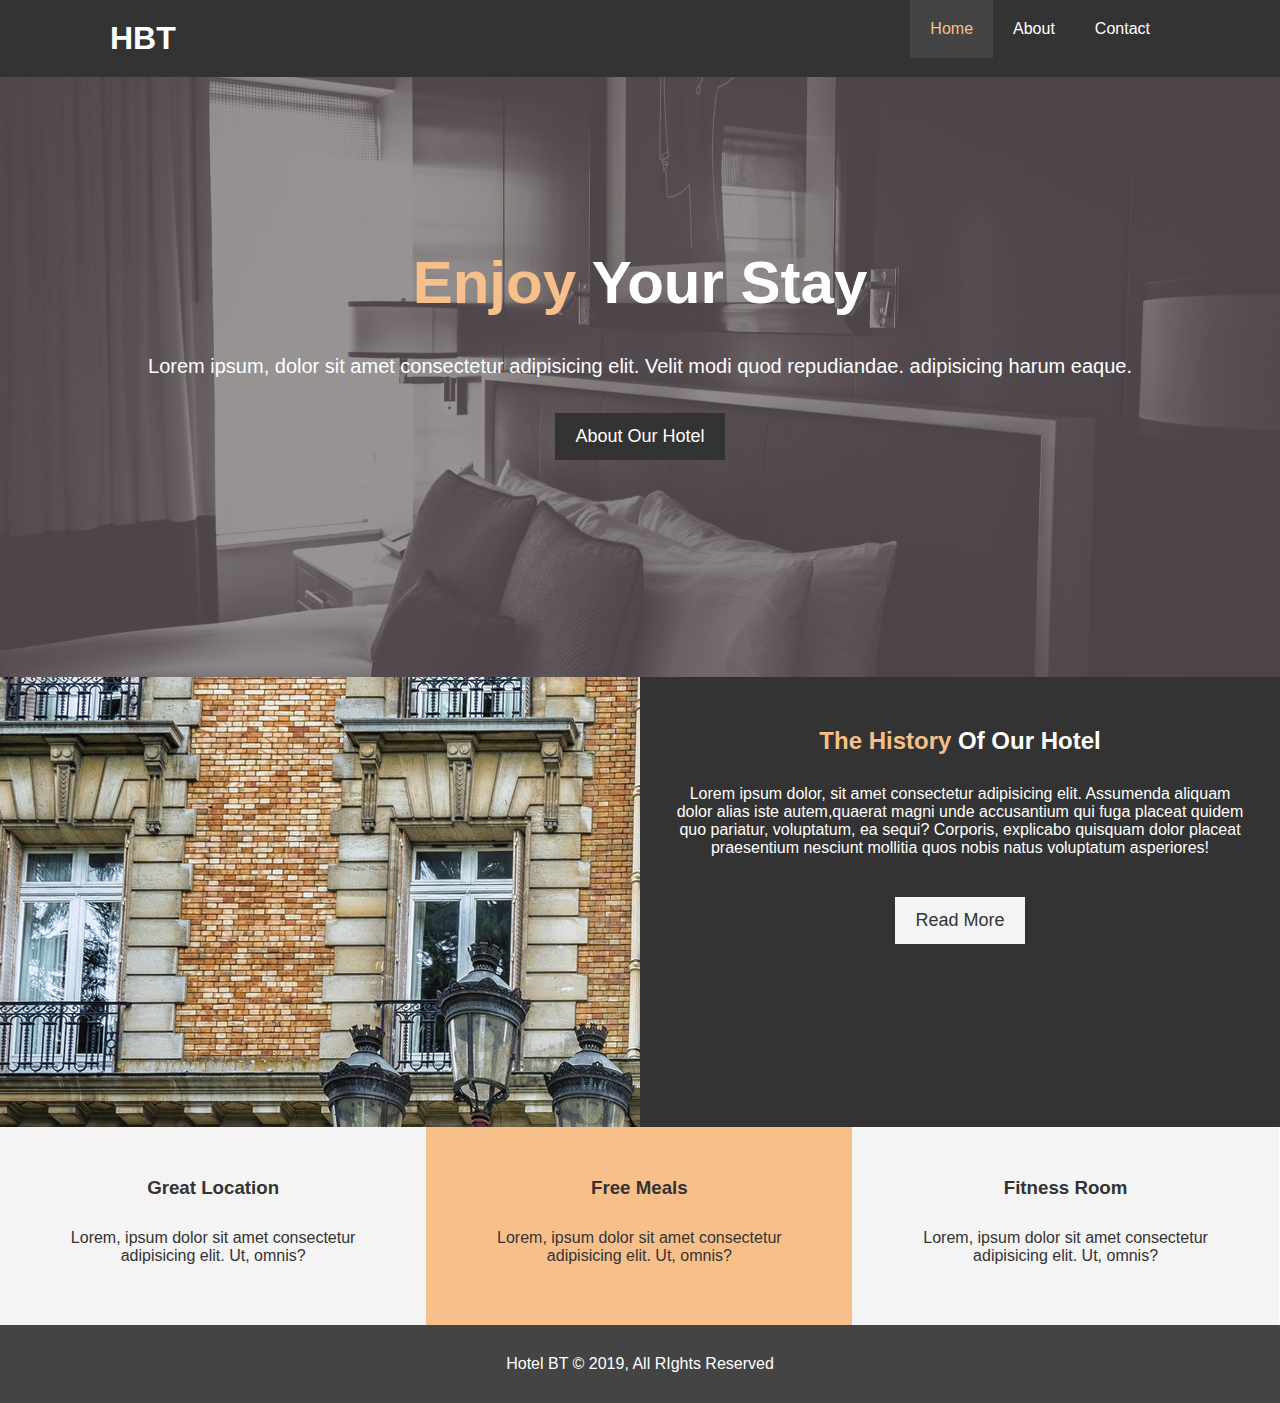
<file: index.html>
<!DOCTYPE html>
<html lang="en">

<head>
    <meta charset="UTF-8">
    <meta name="viewport" content="width=device-width, initial-scale=1.0">
    <meta http-equiv="X-UA-Compatible" content="ie-=edge">
    <meta name="description" content="Welvomr to the most extraordinary hotel in Boston Mssachusetts">
    <meta name="keywords" content="hotel,boston hotel,new england hotel">
    <link rel="stylesheet" href="https://use.fontawesome.com/releases/v5.6.1/css/all.css"
        integrity="sha384-gfdkjb5BdAXd+lj+gudLWI+BXq4IuLW5IT+brZEZsLFm++aCMlF1V92rMkPaX4PP" crossorigin="anonymous">
    <link rel="stylesheet" href="css/style.css">
    <link rel="stylesheet" media="screen and (max-width:768px)" href="css/mobile.css">
    <title>Hotel BT | Welcome </title>
</head>

<body>
    <header>
        <nav id="navbar">
            <div class="container">
                <h1 class="logo"><a href="index.html"></a>HBT</h1>
                <ul>
                    <li><a class="current" href="index.html">Home</a></li>
                    <li><a href="about.html">About</a></li>
                    <li><a href="contact.html">Contact</a></li>
                </ul>
            </div>
        </nav>

        <div id="showcase">
            <div class="container">
                <div class="showcase-content">
                    <h1><span class="text-primary">Enjoy</span> Your Stay</h1>
                    <p class="lead">Lorem ipsum, dolor sit amet consectetur
                        adipisicing elit. Velit modi quod repudiandae.
                        adipisicing harum eaque.</p>
                    <a class="btn" href="about.html">About Our Hotel</a>
                </div>
            </div>
        </div>
    </header>
    <section id="home-info" class="bg-dark">
        <div class="info-img"></div>
        <div class="info-content">
            <h2><span class="text-primary">The History</span> Of Our Hotel</h2>
            <p>
                Lorem ipsum dolor, sit amet consectetur
                adipisicing elit. Assumenda
                aliquam dolor alias iste autem,quaerat
                magni unde accusantium qui
                fuga placeat quidem quo pariatur, voluptatum,
                ea sequi? Corporis,
                explicabo quisquam dolor placeat praesentium
                nesciunt mollitia quos
                nobis natus voluptatum asperiores!
            </p>
            <a href="about.html" class="btn btn-light">Read More</a>

        </div>
    </section>

    <section id="features">
        <div class="box bg-light">
            <i class="fas fa-hotel fa-3x"></i>
            <h3>Great Location</h3>
            <p>Lorem, ipsum dolor sit amet consectetur adipisicing
                elit. Ut, omnis?</p>
        </div>
        <div class="box bg-primary">
            <i class="fas fa-utensils fa-3x"></i>
            <h3>Free Meals</h3>
            <p>Lorem, ipsum dolor sit amet consectetur adipisicing
                elit. Ut, omnis?</p>
        </div>
        <div class="box bg-light">
            <i class="fas fa-dumbbell fa-3x"></i>
            <h3>Fitness Room</h3>
            <p>Lorem, ipsum dolor sit amet consectetur adipisicing
                elit. Ut, omnis?</p>
        </div>
    </section>
    <div class="clr"></div>
    <footer id="main-footer">
        <p>Hotel BT &copy 2019, All RIghts Reserved</p>
    </footer>
</body>

</html>
</file>
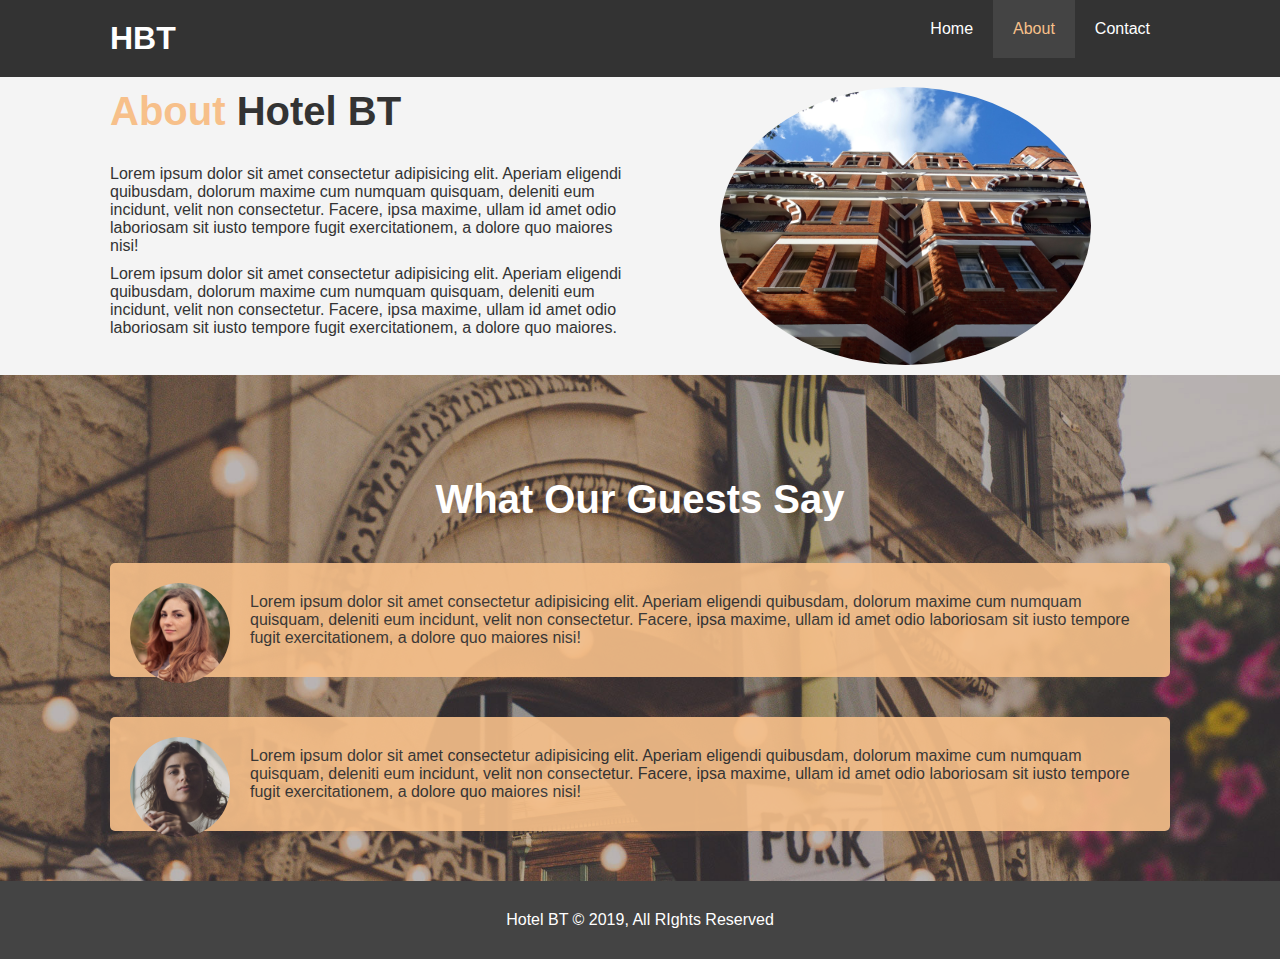
<file: about.html>
<!DOCTYPE html>
<html lang="en">

<head>
    <meta charset="UTF-8">
    <meta name="viewport" content="width=device-width, initial-scale=1.0">
    <meta http-equiv="X-UA-Compatible" content="ie-=edge">
    <meta name="description" content="Welcome to the most extraordinary hotel in Boston Mssachusetts">
    <meta name="keywords" content="hotel,boston hotel,new england hotel">
    <link rel="stylesheet" href="css/style.css">
    <link rel="stylesheet" media="screen and (max-width:768px)" href="css/mobile.css">
    <title>Hotel BT | Welcome </title>
</head>

<body>
    <header>
        <nav id="navbar">
            <div class="container">
                <h1 class="logo"><a href="index.html"></a>HBT</h1>
                <ul>
                    <li><a href="index.html">Home</a></li>
                    <li><a class="current" href="about.html">About</a></li>
                    <li><a href="contact.html">Contact</a></li>
                </ul>
            </div>
        </nav>

    </header>
    <section id="about-info" class="bg-light py-3">
        <div class="container">
            <div class="info-left">
                <h1 class="l-heading"><span class="text-primary">About</span>
                    Hotel BT</h1>
                <p>Lorem ipsum dolor sit amet consectetur adipisicing elit. Aperiam eligendi quibusdam, dolorum maxime
                    cum numquam
                    quisquam, deleniti eum incidunt, velit non consectetur. Facere, ipsa maxime, ullam id amet odio
                    laboriosam sit iusto
                    tempore fugit exercitationem, a dolore quo maiores nisi!</p>
                <p>Lorem ipsum dolor sit amet consectetur adipisicing elit. Aperiam eligendi quibusdam, dolorum maxime
                    cum numquam
                    quisquam, deleniti eum incidunt, velit non consectetur. Facere, ipsa maxime, ullam id amet odio
                    laboriosam sit iusto
                    tempore fugit exercitationem, a dolore quo maiores.</p>
            </div>
            <div class="info-right" alt="hotel">
                <img src="./img/photo-2.jpg" alt="hotel">
            </div>

        </div>
    </section>
    <div class="clr"></div>
    <section id="testimonials" class="py-3">
        <div class="container">
            <h2 class="l-heading">What Our Guests Say</h2>
            <div class="testimonial bg-primary">
                <img src="./img/person-1.jpg" alt="Samantha">
                <p>Lorem ipsum dolor sit amet consectetur adipisicing elit. Aperiam eligendi quibusdam, dolorum maxime
                    cum numquam
                    quisquam, deleniti eum incidunt, velit non consectetur. Facere, ipsa maxime, ullam id amet odio
                    laboriosam sit iusto
                    tempore fugit exercitationem, a dolore quo maiores nisi!</p>
            </div>
            <div class="testimonial bg-primary">
                <img src="./img/person-2.jpg" alt="Jen">
                <p>Lorem ipsum dolor sit amet consectetur adipisicing elit. Aperiam eligendi quibusdam, dolorum maxime
                    cum numquam
                    quisquam, deleniti eum incidunt, velit non consectetur. Facere, ipsa maxime, ullam id amet odio
                    laboriosam sit iusto
                    tempore fugit exercitationem, a dolore quo maiores nisi!</p>
            </div>
        </div>
    </section>

    <footer id="main-footer">
        <p>Hotel BT &copy 2019, All RIghts Reserved</p>
    </footer>
</body>

</html>
</file>
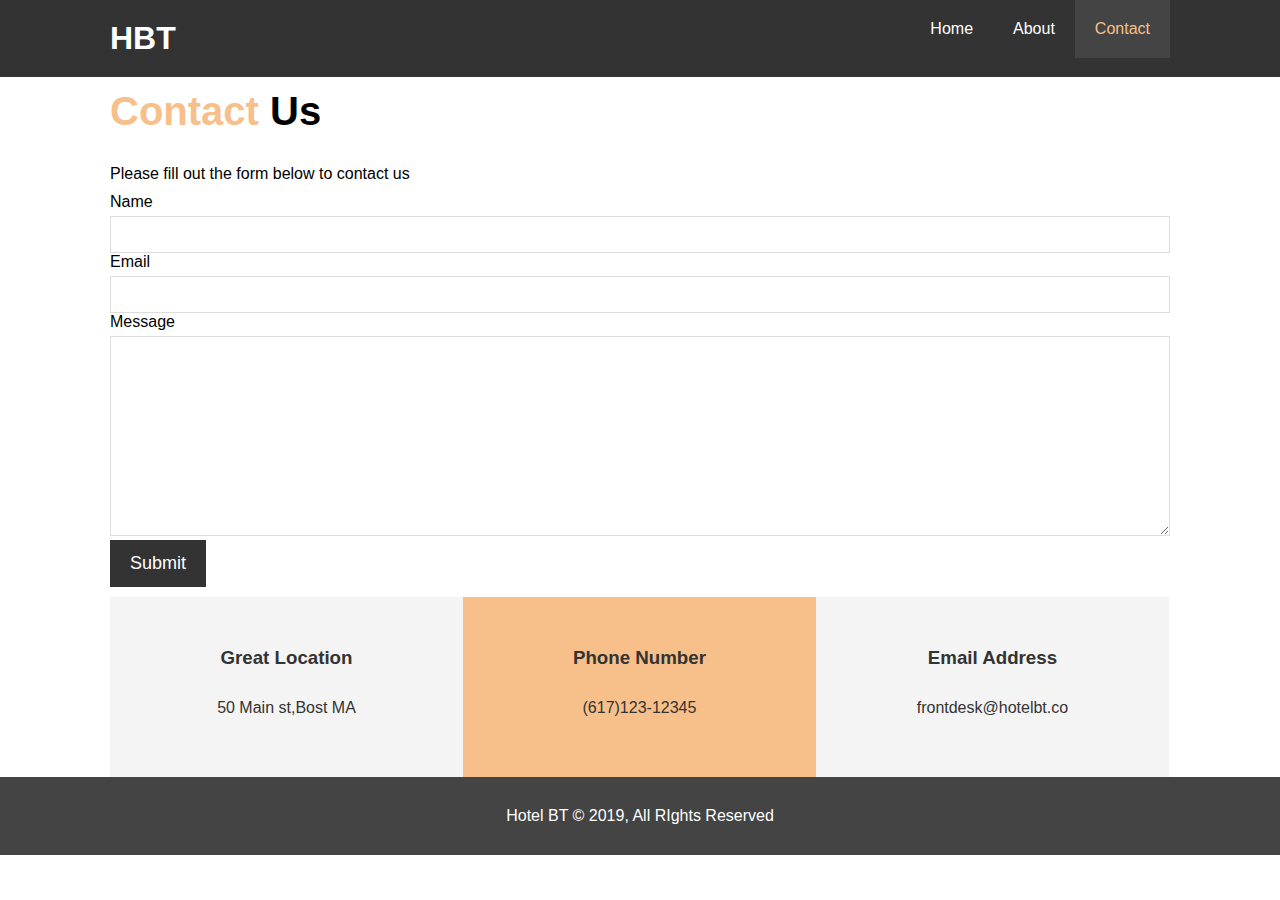
<file: contact.html>
<!DOCTYPE html>
<html lang="en">

<head>
    <meta charset="UTF-8">
    <meta name="viewport" content="width=device-width, initial-scale=1.0">
    <meta http-equiv="X-UA-Compatible" content="ie-=edge">
    <meta name="description" content="Welcome to the most extraordinary hotel in Boston Mssachusetts">
    <meta name="keywords" content="hotel,boston hotel,new england hotel">
    <link rel="stylesheet" href="css/style.css">
    <link rel="stylesheet" href="https://use.fontawesome.com/releases/v5.6.1/css/all.css"
        integrity="sha384-gfdkjb5BdAXd+lj+gudLWI+BXq4IuLW5IT+brZEZsLFm++aCMlF1V92rMkPaX4PP" crossorigin="anonymous">
    <link rel="stylesheet" media="screen and (max-width:768px)" href="css/mobile.css">
    <title>Hotel BT | Contact </title>
</head>

<body>
    <header>
        <nav id="navbar">
            <div class="container">
                <h1 class="logo"><a href="index.html"></a>HBT</h1>
                <ul>
                    <li><a href="index.html">Home</a></li>
                    <li><a href="about.html">About</a></li>
                    <li><a class="current" href="contact.html">Contact</a></li>
                </ul>
            </div>
        </nav>

    </header>
    <section id="contact-form" class="py-3">
        <div class="container">
            <h1 class="l-heading"><span class="text-primary">Contact</span> Us</h1>
            <p>Please fill out the form below to contact us</p>
            <form action="process.php">
                <div class="form-group">
                    <label for="name">Name</label>
                    <input type="email" name="email" id="email">
                </div>
                <div class="form-group">
                    <label for="email">Email</label>
                    <input type="text" name="name" id="name">
                </div>
                <div class="form-group">
                    <label for="message">Message</label>
                    <textarea name="message" id="message"></textarea>
                </div>
                <button type="submit" class="btn">Submit</button>
            </form>
        </div>
    </section>

    <section id="contact-info" class="bc-dark"></section>
    <div class="container">
        <div class="box bg-light">
            <i class="fas fa-hotel fa-3x"></i>
            <h3>Great Location</h3>
            <p>50 Main st,Bost MA</p>
        </div>
        <div class="box bg-primary">
            <i class="fas fa-phone fa-3x"></i>
            <h3>Phone Number</h3>
            <p>(617)123-12345</p>
        </div>
        <div class="box bg-light">
            <i class="fas fa-envelope fa-3x"></i>
            <h3>Email Address</h3>
            <p>frontdesk@hotelbt.co</p>
        </div>
    </div>

    <footer id="main-footer">
        <p>Hotel BT &copy 2019, All RIghts Reserved</p>
    </footer>
</body>

</html>
</file>
<file: css/mobile.css>
#navbar .logo {
    float: none;
    text-align: center;
}

#navbar ul,
#navbar li {
    float: none;

}

#navbar ul li a {
    padding: 5px;
    border-bottom: #444 dotted 1px;
}

/*Showcase*/

#showcase {
    height: 100%;
}

#showcase .showcase-content {
    padding-top: 70px;
    padding-bottom: 30px;
}

/*Home Info*/
#home-info .info-img {
    display: none;
}

#home-info .info-content {
    float: none;
    width: 100%;
}

/*Boxes*/
.box {
    float: none;
    width: 100%;
}

/*About*/
#about-info .info-right,
#about-info .info-left {
    float: none;
    width: 100%;
}

#about-info .info-right {
    margin-top: 30px;
}

.l-heading {
    text-align: center;
}

/*contact*/
#contact-info .box {
    border-bottom: #444 dotted 1px;
}
</file>
<file: css/style.css>
/*reset*/
* {
    margin: 0;
    padding: 0;
    box-sizing: border-box;
}

/*Main Styling*/
html,
body {
    font-family: 'Segoe UI', Tahoma, Geneva, Verdana, sans-serif;
    line-height: 1, 7 em;

}

a {
    color: #333;
    text-decoration: none;

}

h1,
h2,
h3 {
    padding-bottom: 20px;
}

p {
    margin: 10px 0;

}

/*utility classes*/
.container {
    margin: auto;
    max-width: 1100px;
    overflow: auto;
    padding: 0 20px;
}

.text-primary {
    color: #f7c08a;
}

.lead {
    font-size: 20px;
}

.btn {
    display: inline-block;
    font-size: 18px;
    color: #fff;
    background: #333;
    padding: 13px 20px;
    border: none;
    cursor: pointer;
}

.btn:hover {
    background: #f7c08a;
    color: #333;
}

.btn-light {

    background: #f4f4f4;
    color: #333;
    overflow: auto;
}

.bg-dark {
    background: #333;
    color: #fff;
}

.bg-light {
    background: #f4f4f4;
    color: #333;
}

.bg-primary {
    background: #f7c08a;
    color: #333;
}

.clr {
    clear: both;
}

.l-heading {
    font-size: 40px;
    line-height: 1.2;
}

/*Padding-about html top and bottom py*/
.py-1 {
    padding: 10px 0;
}

.py-2 {
    padding: 10px 0;
}

.py-3 {
    padding: 10px 0;
}


/*Navbar*/

#navbar {
    background: #333;
    color: #fff;
    overflow: auto;
}

#navbar a {
    color: #fff;
}

#navbar h1 {
    float: left;
    padding-top: 20px;
}

#navbar ul {
    list-style: none;
    float: right;
}

#navbar ul li {
    float: left;
}

#navbar ul li a {
    display: block;
    padding: 20px;
    text-align: center;
}

#navbar ul li a:hover,
#navbar ul li a.current {
    background: #444;
    color: #f7c08a;

}

/*showcase*/
#showcase {
    background: url('../img/showcase.jpg') no-repeat center center/cover;
    height: 600px;
}

#showcase .showcase-content {
    color: #fff;
    text-align: center;
    padding-top: 170px;
}

#showcase .showcase-content h1 {
    font-size: 60px;
    line-height: 1.2em;

}

#showcase .showcase-content p {
    padding-bottom: 20px;
    line-height: 1.7em;
}

/*Home Info*/
#home-info {
    height: 450px;
}

#home-info .info-img {
    float: left;
    width: 50%;
    background: url('../img/photo-1.jpg') no-repeat;
    min-height: 100%;
}

#home-info .info-content {
    float: right;
    width: 50%;
    height: 100%;
    text-align: center;
    padding: 50px 30px;
    overflow: hidden;
}

#home-info .info-content p {
    padding-bottom: 30px;
}

/*Features*/
.box {
    float: left;
    width: 33.3%;
    padding: 50px;
    text-align: center;
}

.box i {
    margin-bottom: 10px;
}

/*About Info*/
#about-info .info-right {
    float: right;
    width: 50%;
    min-height: 100%;

}

#about-info .info-right img {
    display: block;
    margin: auto;
    width: 70%;
    border-radius: 50%;
}

#about-info .info-left {
    float: left;
    width: 50%;
    min-height: 100%;
}

/*Testimonials*/
#testimonials {
    height: 100%;
    background: url('../img/test-bg.jpg')no-repeat center center/cover;
    padding-top: 100px;
}

#testimonials h2 {
    color: #fff;
    text-align: center;
    padding-bottom: 40px;
}

#testimonials .testimonial img {
    width: 100px;
    float: left;
    margin-right: 20px;
    border-radius: 50%
}

#testimonials .testimonial {
    padding: 20px;
    margin-bottom: 40px;
    border-radius: 5px;
    opacity: 0.9;

}

/*Contact form*/

#contact-form.form-group {
    margin-bottom: 20px;
}

#contact-form label {
    display: block;
    margin-bottom: 5px;
}

#contact-form input,
#contact-form textarea {
    width: 100%;
    padding: 10px;
    border: 1px #ddd solid;
}

#contact-form textarea {
    height: 200px;
}

#contact-form input:focus,
#contact-form textarea:focus {
    outline: none;
    border-color: #f7c08a;
}

/*Footer*/
#main-footer {
    text-align: center;
    background: #444;
    color: #fff;
    padding: 20px;
}
</file>
